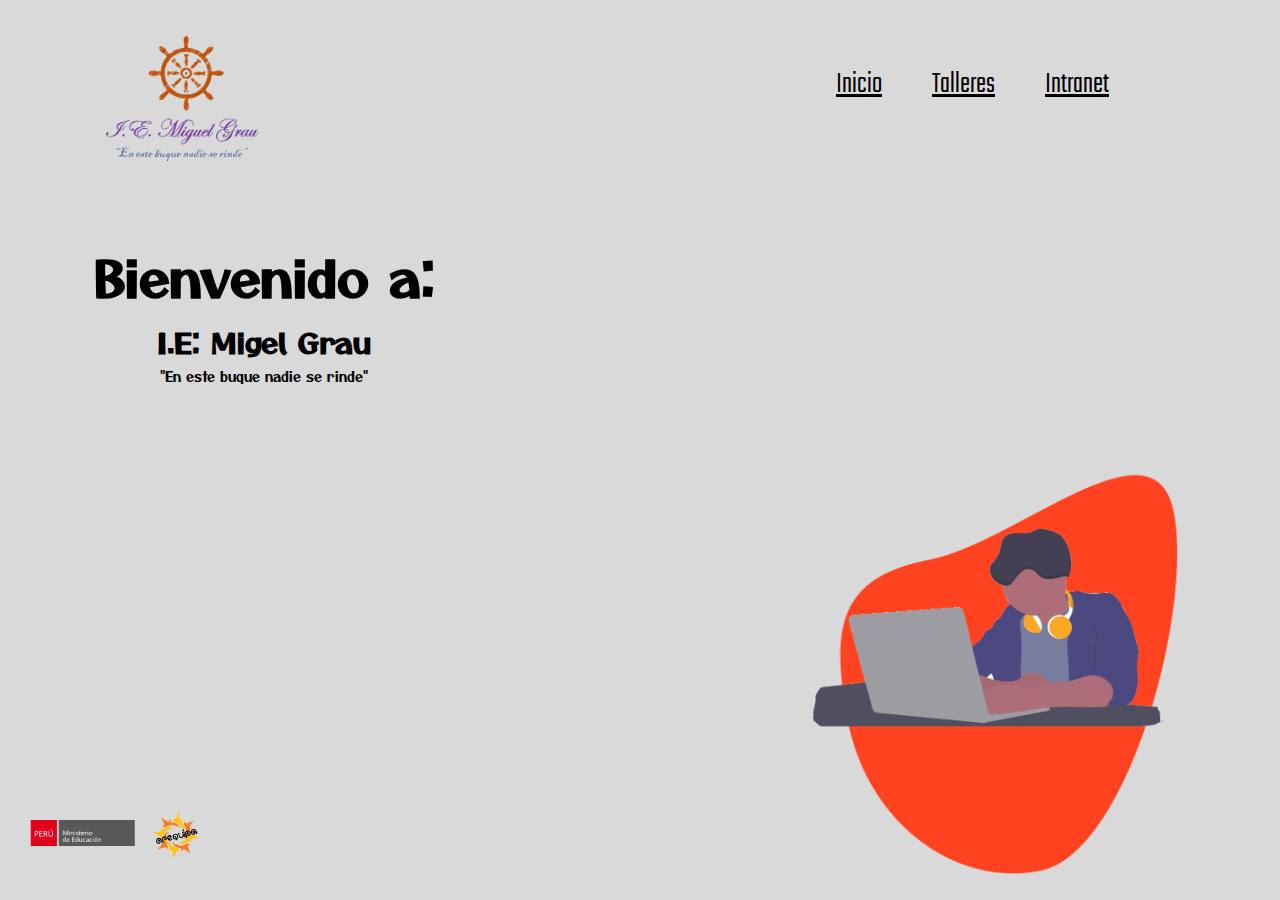
<file: index.html>
<!DOCTYPE html>
<html lang="es">
<head>
    <meta charset="UTF-8">
    <meta http-equiv="X-UA-Compatible" content="IE=edge">
    <meta name="viewport" content="width=device-width, initial-scale=1.0">
    <link rel="icon" type="image/jpg" href="imagenes/imagen logo.jpeg">
    <link type="text/css" rel="stylesheet" href="css/estilo.css">
    <title>I.E. Migel Grau</title>
</head>
<body>
    <div class="container">
        <header class="navegador">
            <div class="logo"><img src="imagenes/logo I.E.png" alt="logosebastianI.E."></div>
            <nav class="menu">
                <ul>
                    <li><a href="index.html" id="inicio">Inicio</a></li>
                    <li><a href="talleres.html" id="taller">Talleres</a></li>
                    <li><a href="intranet.html" id="registro">Intranet</a></li>
                </ul>
            </nav>
        </header>
        <main class="Welcome">
            <h1 class="title">Bienvenido a:</h1>
            <h2 class="insti_edu">I.E: Migel Grau</h2>
            <p class="frase">"En este buque nadie se rinde"</p>
        </main>
        <main class="imagen">
            <div class="img_fondo"><img src="imagenes/pattern.png" alt="pattern"></div>
            <div class="img_persona"><img src="imagenes/imagen_inicio.png" alt="undraw"></div>
            <div class="circle"></div>
        </main>
        <article class="links_peru">
            <div class="minis">
                <a href="https://www.gob.pe/minedu" target="_blank"><img src="imagenes/minis.png"></a>
            </div>
            <div class="reg">
                <a href="https://www.regionarequipa.gob.pe/" target="_blank"><img src="imagenes/gobiernoreg.png"></a>
            </div>
        </article>
    </div>
    
</body>
</html>
</file>
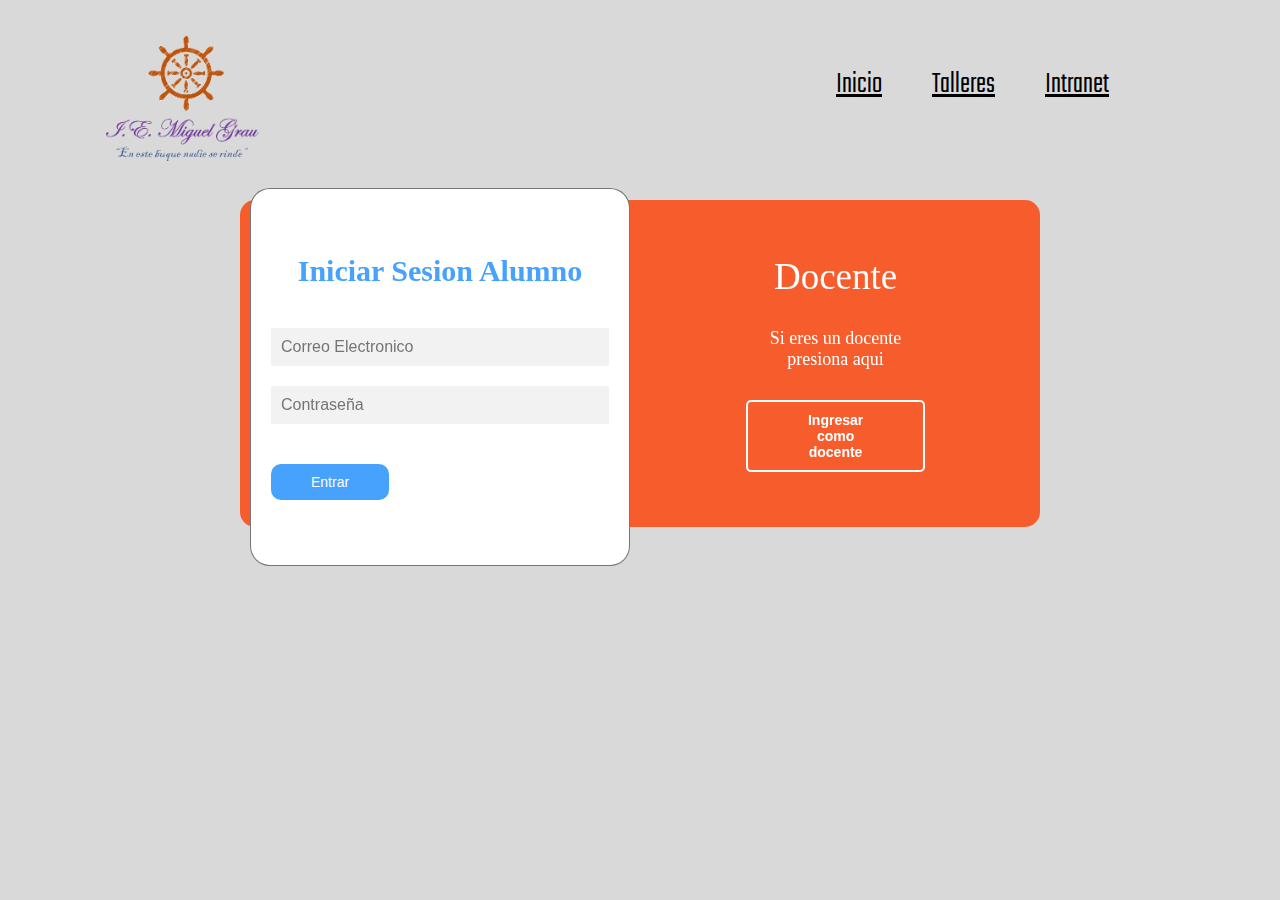
<file: intranet.html>
<!DOCTYPE html>
<html lang="en">
<head>
    <meta charset="UTF-8">
    <meta http-equiv="X-UA-Compatible" content="IE=edge">
    <meta name="viewport" content="width=device-width, initial-scale=1.0">
    <link rel="icon" type="image/jpg" href="imagenes/imagen logo.jpeg">
    <link rel="stylesheet" href="css/intranet_estilos.css">
    <title>Intranet</title>
</head>
<body>
    <header class="navegador">
        <div class="logo"><img src="imagenes/logo I.E.png" alt="logosebastianI.E."></div>
        <nav class="menu">
            <ul>
                <li><a href="index.html" id="inicio">Inicio</a></li>
                <li><a href="talleres.html" id="taller">Talleres</a></li>
                <li><a href="intranet.html" id="registro">Intranet</a></li>
            </ul>
        </nav>
    </header>
    <main>
        <div class="contenedor__todo">
            <div class="caja__trasera">
                
                <div class="caja__trasera-login">
                    <h3>Alumno</h3>
                    <p>Si eres un estudiante presiona aqui</p>
                    <button id="btn__iniciar-sesion">Ingresar como estudiante</button> 
                </div>
                <div class="caja__trasera-register">
                    <h3>Docente</h3>
                    <p>Si eres un docente presiona aqui</p>
                    <button id="btn__registrarse">Ingresar como docente</button>
                </div> 
               
            </div>
            <div class="contenedor__login-register">
                <form action="" class="formulario__login">
                    <h2>Iniciar Sesion Alumno</h2>
                    <input type="text" placeholder="Correo Electronico" id="usuarioalum">
                    <input type="password" placeholder="Contraseña" id="contraseñaalum">
                    <button  type="button" id="entraralum">Entrar</button>
                </form>

                <form action="" class="formulario__register">
                    <h2>Iniciar Sesion Docente</h2>
                    <input type="text" placeholder="Correo Electronico" id="usuariodos">
                    <input type="password" placeholder="Contraseña" id="contraseñados">
                    <button  type="button" id="entrardos">Entrar</button>
                </form>
            </div>
        </div>
    </main>

    <script type="text/javascript" src="js/script_intranet__login.js"></script>
</body>
</html>
</file>
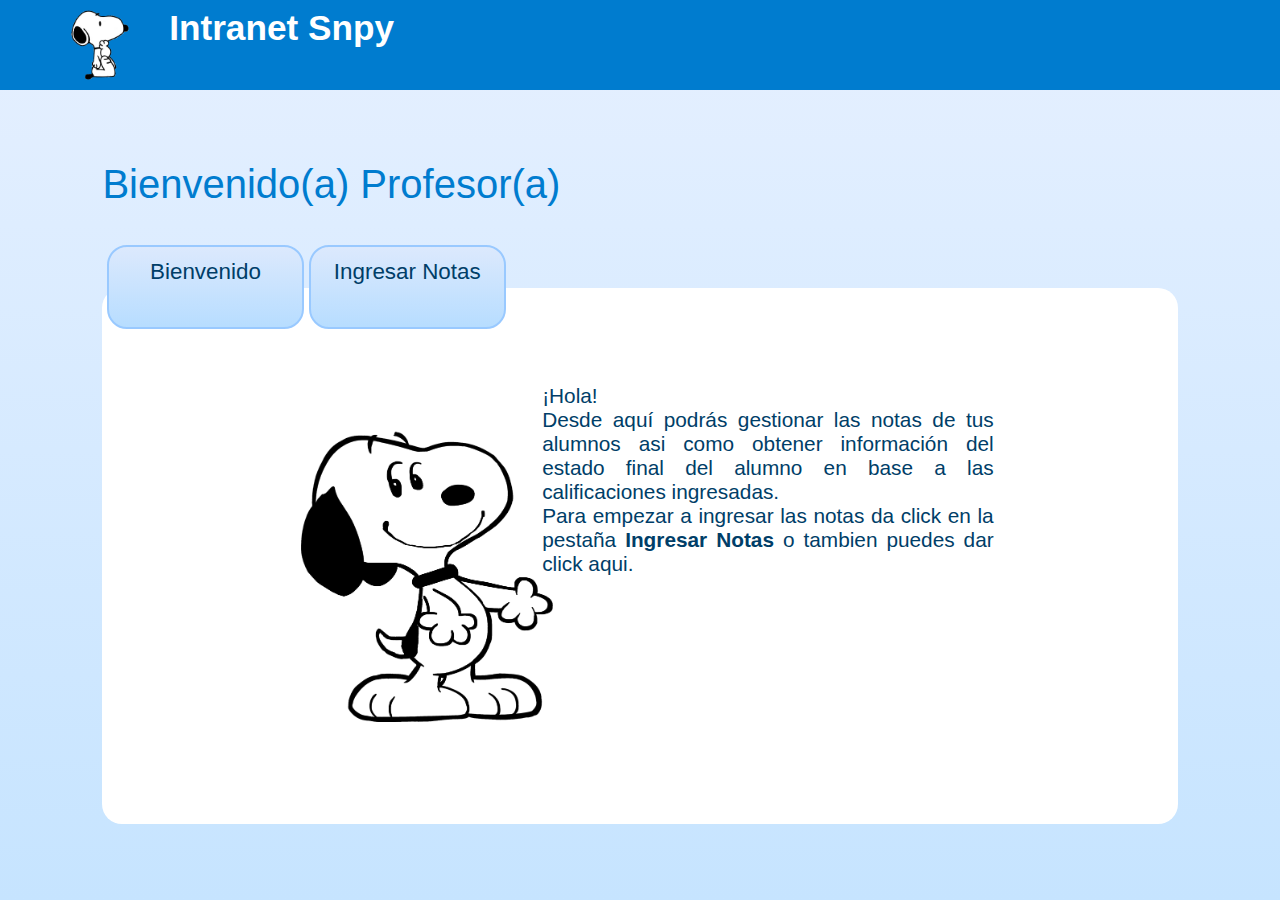
<file: Intranet_IngresoDocente_Bienvenido.html>
<!DOCTYPE html>
<html lang="en">
<head>
    <meta charset="UTF-8">
    <meta http-equiv="X-UA-Compatible" content="IE=edge">
    <meta name="viewport" content="width=device-width, initial-scale=1.0">
    <title>Intranet</title>
    <link type="text/css" rel="stylesheet" href="css/intranet_IngresoDocente_Bienvenido.css">

</head>
<body>
    <div id="container">
        <header>
            <a href="Intranet_IngresoDocente_Bienvenido.html"><img src="imagenes/snoopy.png"></a>
            <div id="Sup"><h1>Intranet Snpy</h1></div>
        </header>
        <section>
            <span class="textBienvenido">Bienvenido(a) Profesor(a)</span> <br>
            <article>
                <div id="opciones">
                    <a href="Intranet_IngresoDocente_Bienvenido.html"><div id="bienvenido" class="option">Bienvenido</div></a>
                    <a href="Intranet_IngresoDocente_Notas.html"><div id="notasIngreso" class="option">Ingresar Notas</div></a>
                </div>
                <div id="mensajeBienvenida">
                    <img src="imagenes/snoopy_PNG78.png" id="imgSnpy">
                    <p>¡Hola! <br> Desde aquí podrás gestionar las notas de tus alumnos asi como obtener información del estado final del alumno en base a las calificaciones ingresadas. <br> Para empezar a ingresar las notas da click en la pestaña <b>Ingresar Notas</b> o tambien puedes dar click aqui.</p>
                </div>
            </article>
        </section>   
    </div> 
</body>
</html>
</file>
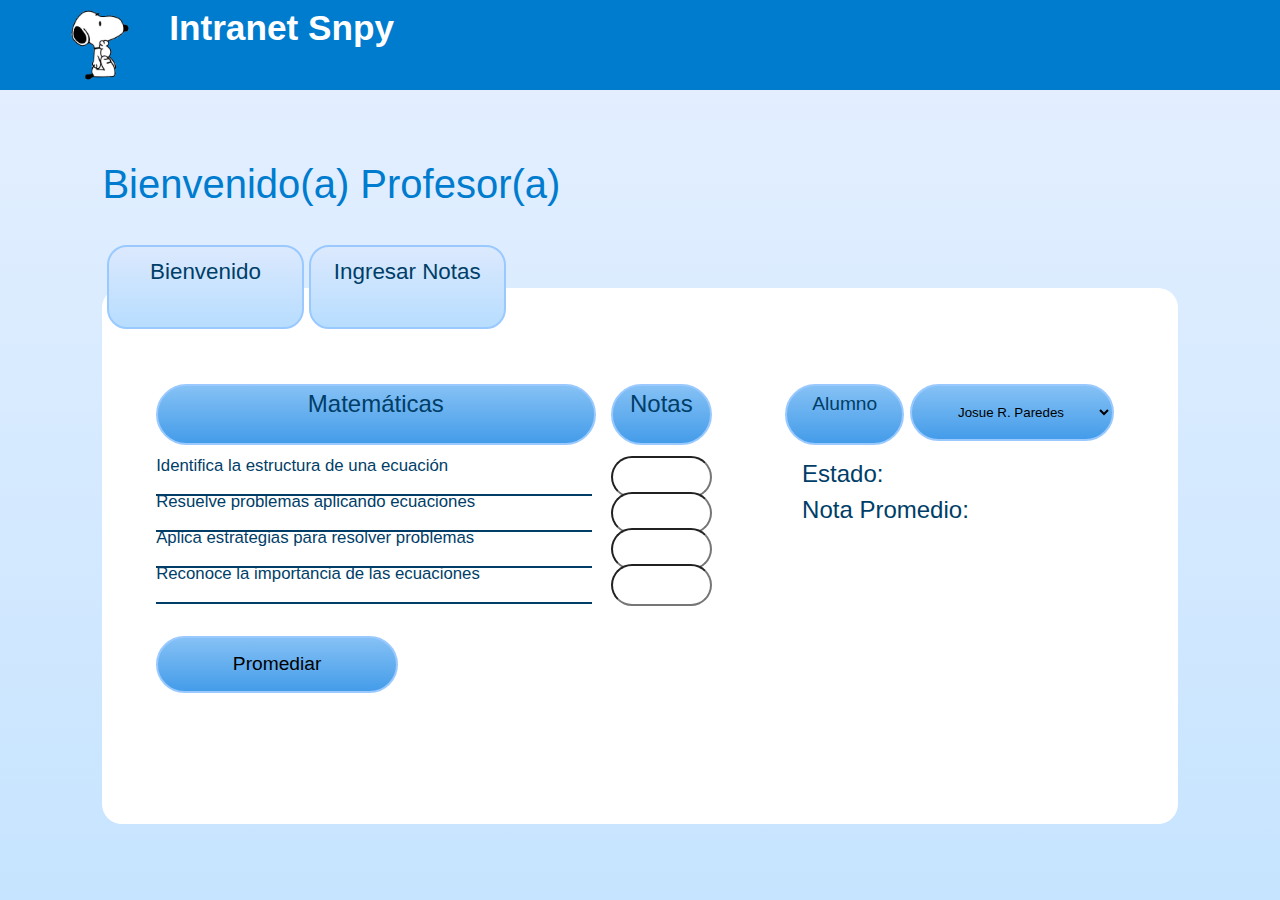
<file: Intranet_IngresoDocente_Notas.html>
<!DOCTYPE html>
<html lang="en">
<head>
    <meta charset="UTF-8">
    <meta http-equiv="X-UA-Compatible" content="IE=edge">
    <meta name="viewport" content="width=device-width, initial-scale=1.0">
    <title>Intranet</title>
    <link type="text/css" rel="stylesheet" href="css/intranet_IngresoDocente_Notas.css">

</head>
<body>
    <div id="container">
        <header>
            <img src="imagenes/snoopy.png">
            <div id="Sup"><h1>Intranet Snpy</h1></div>
        </header>
        <section>
            <span class="textBienvenido">Bienvenido(a) Profesor(a)</span> <br>
            <article>
                <div id="opciones">
                    <a href="Intranet_IngresoDocente_Bienvenido.html"><div id="bienvenido" class="option">Bienvenido</div></a>
                    <a href="Intranet_IngresoDocente_Notas.html"><div id="notasIngreso" class="option">Ingresar Notas</div></a>
                </div>
                <div id="ingresoNotas" class="textTam">
                    <div id="tituloNota">Matemáticas</div>
                    <div id="nota">Notas</div> <br> <br>
                    <div class="materiaName">Identifica la estructura de una ecuación</div>
                    <input type="text" class="notaValor" id="nota1"> <br>
                    <div class="materiaName">Resuelve problemas aplicando ecuaciones</div>
                    <input type="text" class="notaValor" id="nota2"> <br>
                    <div class="materiaName">Aplica estrategias para resolver problemas</div>
                    <input type="text" class="notaValor" id="nota3"> <br>
                    <div class="materiaName">Reconoce la importancia de las ecuaciones</div>
                    <input type="text" class="notaValor" id="nota4"> <br> <br>
                    <button id="buttonPromedio">Promediar</button>

                    <div id="alumno">
                        <div id="alumnoSelec">Alumno</div>
                        <select name="alumnos" id="alumnoTurn">
                            <option value="josue">Josue R. Paredes</option>
                            <option value="ramon">Ramón P. Ángeles</option>
                            <option value="juliana">Juliana S. Torres</option>
                            <option value="anai">Anai C. Carmen</option>
                            <option value="renzo">Renzo J. Callo</option>
                        </select> <br> <br>
                        <div id="estadoAlum">
                            Estado: <span id="est"></span> <br>
                            Nota Promedio: <span id="prom"></span>
                        </div>
                    </div>
                </div>
            </article>
        </section>   
    </div> 
    <script type="text/javascript" src="js/notas.js"></script>
</body>
</html>
</file>
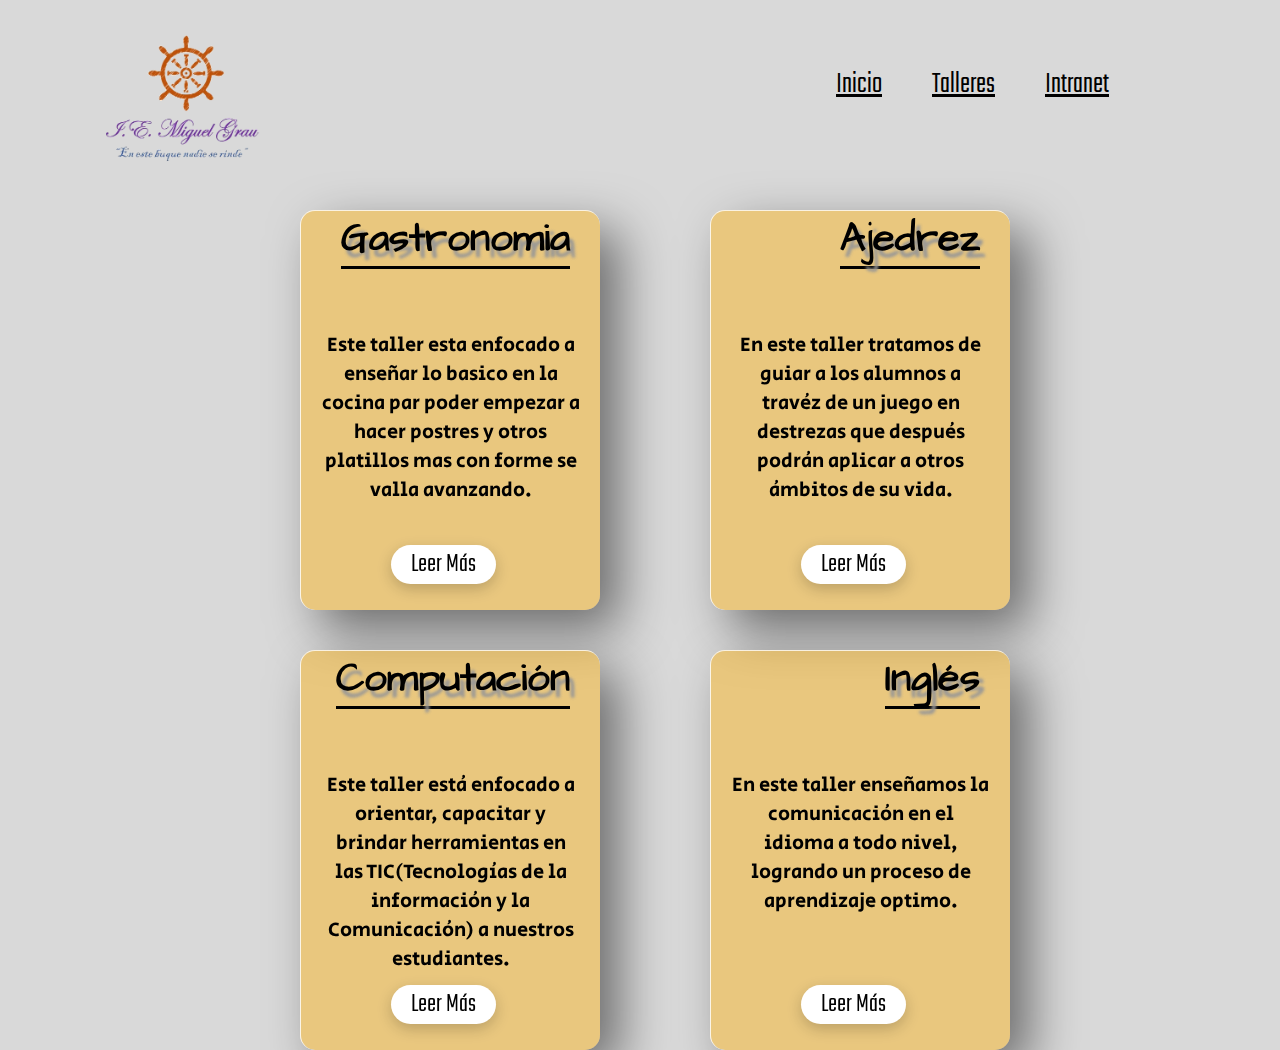
<file: talleres.html>
<!DOCTYPE html>
<html lang="en">
<head>
    <meta charset="UTF-8">
    <meta http-equiv="X-UA-Compatible" content="IE=edge">
    <meta name="viewport" content="width=device-width, initial-scale=1.0">
    <link rel="icon" type="image/jpg" href="imagenes/imagen logo.jpeg">
    <link rel="stylesheet" href="css/talleres_estilos.css">
    <title>I.E. Migel Grau - Talleres</title>
</head>
<body>
    <div class="content_taller">
        <header class="navegador">
            <div class="logo"><img src="imagenes/logo I.E.png" alt="logosebastianI.E."></div>
            <nav class="menu">
                <ul>
                    <li><a href="index.html" id="inicio">Inicio</a></li>
                    <li><a href="talleres.html" id="taller">Talleres</a></li>
                    <li><a href="intranet.html" id="registro">Intranet</a></li>
                </ul>
            </nav>
        </header>
    </div>
    <main class="card">
        <div class="container">
            <div class="card">
                <div class="content">
                    <h2>Gastronomia</h2>
                    <img src="imagenes/gastronomia.png" alt="">
                    <p>Este taller esta enfocado 
                        a enseñar lo basico en 
                        la cocina par poder 
                        empezar a hacer postres 
                        y otros platillos mas con 
                        forme se valla avanzando.</p>
                    <a href="#">Leer Más</a>
                </div>
            </div>
            <div class="card">
                <div class="content">
                    <h2>Ajedrez</h2>
                    <img src="imagenes/ajedrez.png" alt="">
                    <p>En este taller
                        tratamos de guiar 
                        a los alumnos a travéz 
                        de un juego en destrezas 
                        que después podrán aplicar 
                        a otros ámbitos de su vida.</p>
                    <a href="#">Leer Más</a>
                </div>
            </div>
            <div class="card">
                <div class="content">
                    <h2>Computación</h2>
                    <img src="imagenes/computacion.png" alt="">
                    <p>Este taller está enfocado 
                        a orientar, capacitar y 
                        brindar herramientas en 
                        las TIC(Tecnologías de la 
                        información y la Comunicación) 
                        a nuestros estudiantes. 
                    </p>
                    <a href="#">Leer Más</a>
                </div>
            </div>
            <div class="card">
                <div class="content">
                    <h2>Inglés</h2>
                    <img src="imagenes/ingles.png" alt="">
                    <p>En este taller  
                        enseñamos la comunicación 
                        en el idioma a todo nivel,
                        logrando un proceso de 
                        aprendizaje optimo. 
                    </p>
                    <a href="#">Leer Más</a>
                </div>
            </div>
        </div>
    </main>
</body>
</html>
</file>
<file: css/estilo.css>
@import url(bienvenida.css);
@import url(deco_img.css);
@import url(fuentes.css);


*{
    margin: 0px;
    padding: 0px;
    box-sizing: border-box;
}

body{
    width: 100%;
    background: rgba(197, 197, 197, 0.664);
}
.navegador{
    width: 100%;
    display: flex;
}

.menu{
    display: grid;
    grid-template-columns: 20% 1fr 20%;
    align-items: center;
    position: relative;
    left: 45%;
}

.logo img{
    width: 160px;
    margin-top: 30px;
    margin-left: 100px;

}

.menu ul{
    display: flex;
}

.menu ul li{
    list-style: none;
    margin-right: 50px;
}

.menu ul li a{
    color: black;
    font-size: 30px;
    font-family: setima letra;
}

.menu ul li a:hover{
    text-decoration: none;
    color: #FF6600;
}
</file>
<file: css/intranet_estilos.css>
@import url(login_estilos.css);
@import url(fuentes.css);

*{
    margin: 0px;
    padding: 0px;
    box-sizing: border-box;
}

body{
    width: 100%;
    background: rgba(197, 197, 197, 0.664);
}
.navegador{
    width: 100%;
    display: flex;
}

.menu{
    display: grid;
    grid-template-columns: 20% 1fr 20%;
    align-items: center;
    position: relative;
    left: 45%;
}

.logo img{
    width: 160px;
    margin-top: 30px;
    margin-left: 100px;

}

.menu ul{
    display: flex;
}

.menu ul li{
    list-style: none;
    margin-right: 50px;
}

.menu ul li a{
    color: black;
    font-size: 30px;
    font-family: setima letra;
}

.menu ul li a:hover{
    text-decoration: none;
    color: #FF6600;
}
</file>
<file: css/intranet_IngresoDocente_Bienvenido.css>
*{
    padding: 0px;
    margin: 0px;
    font-family: 'Segoe UI', Tahoma, Geneva, Verdana, sans-serif;
}
#container{
    width: 100%;
    height: 100%;
    position: absolute;
    background-image: linear-gradient(to top, rgb(198, 228, 255),rgb(230, 240, 255));
}
header{
    background-color: rgb(0, 124, 207);
    width: 100%;
    height: 10%;
    position: absolute;
    color: white;
}
img{
    height: 80%;
    position: absolute;
    top:10%;
    left: 5%;
}
#Sup{
    width: 40%;
    text-align: center;
    position: absolute;
    top: 9%;
    left: 2%;
    font-size: 1.1em;
}
section{
    width: 84%;
    height: 70%;
    top: 18%;
    left: 8%;
    position: absolute;
}
.textBienvenido{
    font-size: 2.5em;
    color: rgb(0, 124, 207);
}
article{
    width: 100%;
    height: 85%;
    border-radius: 20px;
    top: 20%;
    position: absolute;
    background-color: white;
}
#opciones{
    width: 40%;
    height: 15%;
    top: -8%;
    position: absolute;

}
.option{
    width: 45%;
    height: 100%;
    font-size: 1.4em;
    text-align: center;
    float: left;
    margin-left: 1%;
    line-height: 50px;
    color: rgb(0, 62, 104);
    background-image: linear-gradient(to top, rgb(183, 221, 255),rgb(220, 233, 253));
    border: solid 2px rgb(153, 201, 255);
    border-radius: 20px;
}
#mensajeBienvenida{
    width: 70%;
    height: 70%;
    position: absolute;
    left: 15%;
    top: 18%;
}
#imgSnpy{
    height: 80%;
}
p{
    width: 60%;
    position: absolute;
    color: rgb(0, 62, 104);
    right: 3%;
    font-size: 1.3em;
    text-align: justify;
}
</file>
<file: css/intranet_IngresoDocente_Notas.css>
*{
    padding: 0px;
    margin: 0px;
    font-family: 'Segoe UI', Tahoma, Geneva, Verdana, sans-serif;
}
#container{
    width: 100%;
    height: 100%;
    position: absolute;
    background-image: linear-gradient(to top, rgb(198, 228, 255),rgb(230, 240, 255));
}
header{
    background-color: rgb(0, 124, 207);
    width: 100%;
    height: 10%;
    position: absolute;
    color: white;
}
img{
    height: 80%;
    position: absolute;
    top:10%;
    left: 5%;
}
#Sup{
    width: 40%;
    text-align: center;
    position: absolute;
    top: 9%;
    left: 2%;
    font-size: 1.1em;
}
section{
    width: 84%;
    height: 70%;
    top: 18%;
    left: 8%;
    position: absolute;
}
.textBienvenido{
    font-size: 2.5em;
    color: rgb(0, 124, 207);
}
article{
    width: 100%;
    height: 85%;
    border-radius: 20px;
    top: 20%;
    position: absolute;
    background-color: white;
}
#opciones{
    width: 40%;
    height: 15%;
    top: -8%;
    position: absolute;

}
.option{
    width: 45%;
    height: 100%;
    font-size: 1.4em;
    text-align: center;
    float: left;
    margin-left: 1%;
    line-height: 50px;
    color: rgb(0, 62, 104);
    background-image: linear-gradient(to top, rgb(183, 221, 255),rgb(220, 233, 253));
    border: solid 2px rgb(153, 201, 255);
    border-radius: 20px;
}
#ingresoNotas{
    width: 90%;
    height: 70%;
    top: 18%;
    left: 5%;
    position: absolute;
    color: rgb(0, 62, 104);
}
#tituloNota{
    width: 45%;
    height: 15%;
    border-radius: 50px;
    position: absolute;
    background-image: linear-gradient(to top, rgb(68, 156, 233),rgb(133, 193, 245));
    border: solid 2px rgb(153, 201, 255);
    text-align: center;
}
#nota{
    width: 10%;
    height: 15%;
    border-radius: 50px;
    position: absolute;
    left: 47%;
    background-image: linear-gradient(to top, rgb(68, 156, 233),rgb(133, 193, 245));
    border: solid 2px rgb(153, 201, 255);
    text-align: center;
}
.materiaName{
    width: 45%;
    height: 10%;
    border-bottom: 2px solid rgb(0, 62, 104);
    position: absolute;
    text-align: left;
    font-size: 0.7em;
    line-height: 20px;
}
.notaValor{
    width: 10%;
    height: 10%;
    border-radius: 50px;
    position: absolute;
    left: 47%;
    text-align: center;
}
.textTam{
    font-size: 1.5em;
    line-height: 1.5em;
}

#alumno{
    width: 35%;
    height: 100%;
    position: absolute;
    right: 0px;
    top: 0px;
}
#alumnoSelec{
    width: 34%;
    height: 15%;
    border-radius: 50px;
    position: absolute;
    background-image: linear-gradient(to top, rgb(68, 156, 233),rgb(133, 193, 245));
    border: solid 2px rgb(153, 201, 255);
    text-align: center;
    font-size: 0.8em;
    font-weight: 500;
}
#alumnoTurn{
    width: 60%;
    height: 15%;
    border-radius: 50px;
    position: absolute;
    left: 37%;
    padding-left: 10px;
    background-image: linear-gradient(to top, rgb(68, 156, 233),rgb(133, 193, 245));
    border: solid 2px rgb(153, 201, 255);
    text-align: center;
}
#estadoAlum{
    margin-left: 5%;
}
#buttonPromedio{
    width: 25%;
    height: 15%;
    border-radius: 50px;
    position: absolute;
    background-image: linear-gradient(to top, rgb(68, 156, 233),rgb(133, 193, 245));
    border: solid 2px rgb(153, 201, 255);
    text-align: center;
    font-size: 0.8em;
}
</file>
<file: css/talleres_estilos.css>
@import url(fuentes.css);
@import url(slider_talleres.css);

*{
    margin: 0px;
    padding: 0px;
    box-sizing: border-box;
}

body{
    width: 100%;
    background: rgba(197, 197, 197, 0.664);
}
.navegador{
    width: 100%;
    display: flex;
}

.menu{
    display: grid;
    grid-template-columns: 20% 1fr 20%;
    align-items: center;
    position: relative;
    left: 45%;
}

.logo img{
    width: 160px;
    margin-top: 30px;
    margin-left: 100px;

}

.menu ul{
    display: flex;
}

.menu ul li{
    list-style: none;
    margin-right: 50px;
}

.menu ul li a{
    color: black;
    font-size: 30px;
    font-family: setima letra;
}

.menu ul li a:hover{
    text-decoration: none;
    color: #FF6600;
}
</file>
